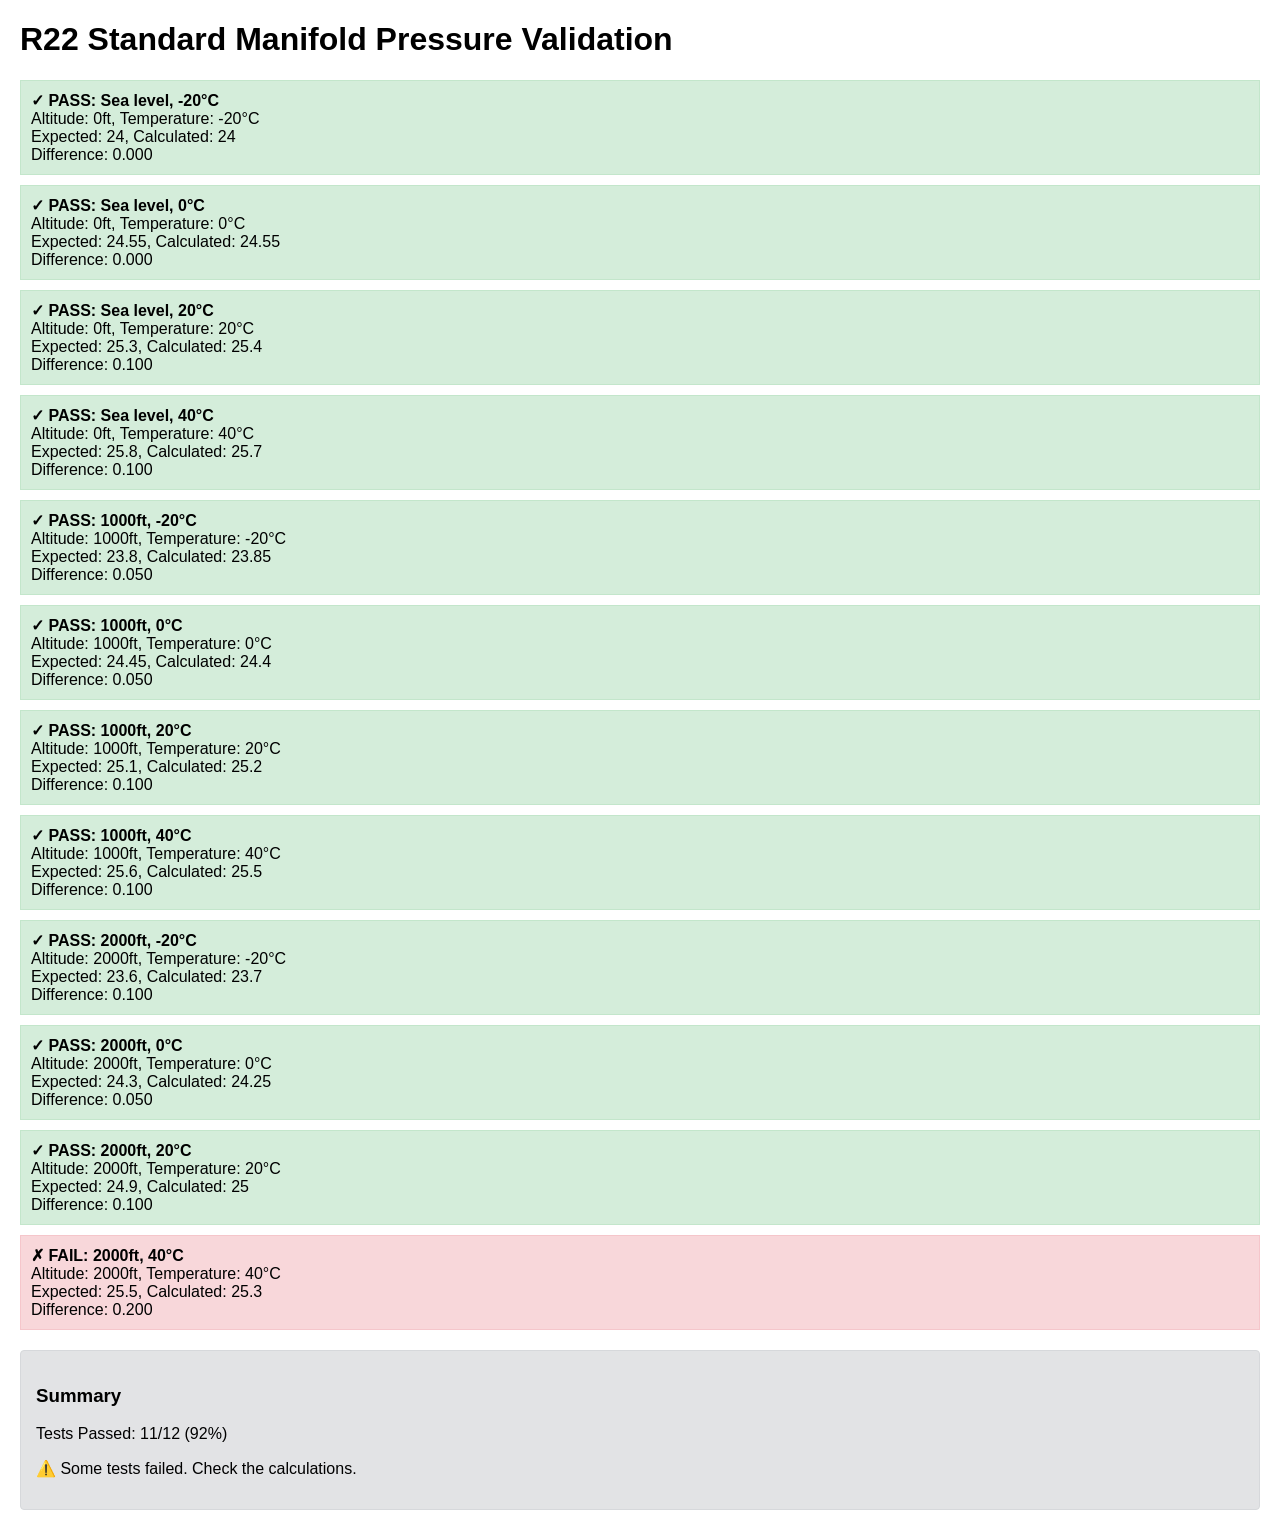
<file: validate-implementation.html>
<!DOCTYPE html>
<html lang="en">
<head>
    <meta charset="UTF-8">
    <meta name="viewport" content="width=device-width, initial-scale=1.0">
    <title>R22 Standard Validation</title>
    <style>
        body { font-family: Arial, sans-serif; margin: 20px; }
        .test-case { margin: 10px 0; padding: 10px; border: 1px solid #ccc; }
        .pass { background-color: #d4edda; border-color: #c3e6cb; }
        .fail { background-color: #f8d7da; border-color: #f5c6cb; }
        .result { font-weight: bold; }
    </style>
</head>
<body>
    <h1>R22 Standard Manifold Pressure Validation</h1>
    <div id="results"></div>

    <script>
        // Copy the calculation function from app.js
        function calculateR22StandardManifoldPressure(pressureAltitudeFeet, temperatureCelsius) {
            // Convert pressure altitude to thousands of feet for the equations
            const PA = pressureAltitudeFeet / 1000;
            
            // Calculate the slope m(T) based on temperature
            let m;
            if (temperatureCelsius >= 20) {
                m = -0.20;
            } else if (temperatureCelsius >= 0) {
                m = -0.0025 * temperatureCelsius - 0.15;
            } else {
                m = -0.15;
            }
            
            // Calculate the y-intercept c(T) based on temperature
            let c;
            if (temperatureCelsius >= 20) {
                c = 0.015 * temperatureCelsius + 25.1;
            } else {
                c = 0.0275 * temperatureCelsius + 24.55;
            }
            
            // Calculate the temperature-dependent limit
            const MAP_temp = m * PA + c;
            
            // Calculate the full throttle limit
            const MAP_throttle = -0.75 * PA + 27.25;
            
            // The actual limit is the lesser of the two values
            const finalMAP = Math.min(MAP_temp, MAP_throttle);
            
            // Check if the result is valid (positive and reasonable)
            if (finalMAP <= 0 || finalMAP > 30) {
                return "FT";
            }
            
            return parseFloat(finalMAP.toFixed(2));
        }

        // Test cases
        const testCases = [
            { altitude: 0, temp: -20, expected: 24.0, description: "Sea level, -20°C" },
            { altitude: 0, temp: 0, expected: 24.55, description: "Sea level, 0°C" },
            { altitude: 0, temp: 20, expected: 25.3, description: "Sea level, 20°C" },
            { altitude: 0, temp: 40, expected: 25.8, description: "Sea level, 40°C" },
            { altitude: 1000, temp: -20, expected: 23.8, description: "1000ft, -20°C" },
            { altitude: 1000, temp: 0, expected: 24.45, description: "1000ft, 0°C" },
            { altitude: 1000, temp: 20, expected: 25.1, description: "1000ft, 20°C" },
            { altitude: 1000, temp: 40, expected: 25.6, description: "1000ft, 40°C" },
            { altitude: 2000, temp: -20, expected: 23.6, description: "2000ft, -20°C" },
            { altitude: 2000, temp: 0, expected: 24.3, description: "2000ft, 0°C" },
            { altitude: 2000, temp: 20, expected: 24.9, description: "2000ft, 20°C" },
            { altitude: 2000, temp: 40, expected: 25.5, description: "2000ft, 40°C" }
        ];

        const resultsDiv = document.getElementById('results');
        let passCount = 0;
        let totalCount = testCases.length;

        testCases.forEach(test => {
            const calculated = calculateR22StandardManifoldPressure(test.altitude, test.temp);
            const difference = Math.abs(calculated - test.expected);
            const isPass = difference < 0.15; // Allow 0.15 tolerance
            
            if (isPass) passCount++;
            
            const testDiv = document.createElement('div');
            testDiv.className = `test-case ${isPass ? 'pass' : 'fail'}`;
            testDiv.innerHTML = `
                <div class="result">${isPass ? '✓ PASS' : '✗ FAIL'}: ${test.description}</div>
                <div>Altitude: ${test.altitude}ft, Temperature: ${test.temp}°C</div>
                <div>Expected: ${test.expected}, Calculated: ${calculated}</div>
                <div>Difference: ${difference.toFixed(3)}</div>
            `;
            resultsDiv.appendChild(testDiv);
        });

        // Summary
        const summaryDiv = document.createElement('div');
        summaryDiv.style.cssText = 'margin-top: 20px; padding: 15px; background-color: #e2e3e5; border: 1px solid #d6d8db; border-radius: 4px;';
        summaryDiv.innerHTML = `
            <h3>Summary</h3>
            <p>Tests Passed: ${passCount}/${totalCount} (${Math.round(passCount/totalCount*100)}%)</p>
            <p>${passCount === totalCount ? '✅ All tests passed! Implementation is working correctly.' : '⚠️ Some tests failed. Check the calculations.'}</p>
        `;
        resultsDiv.appendChild(summaryDiv);
    </script>
</body>
</html>
</file>
